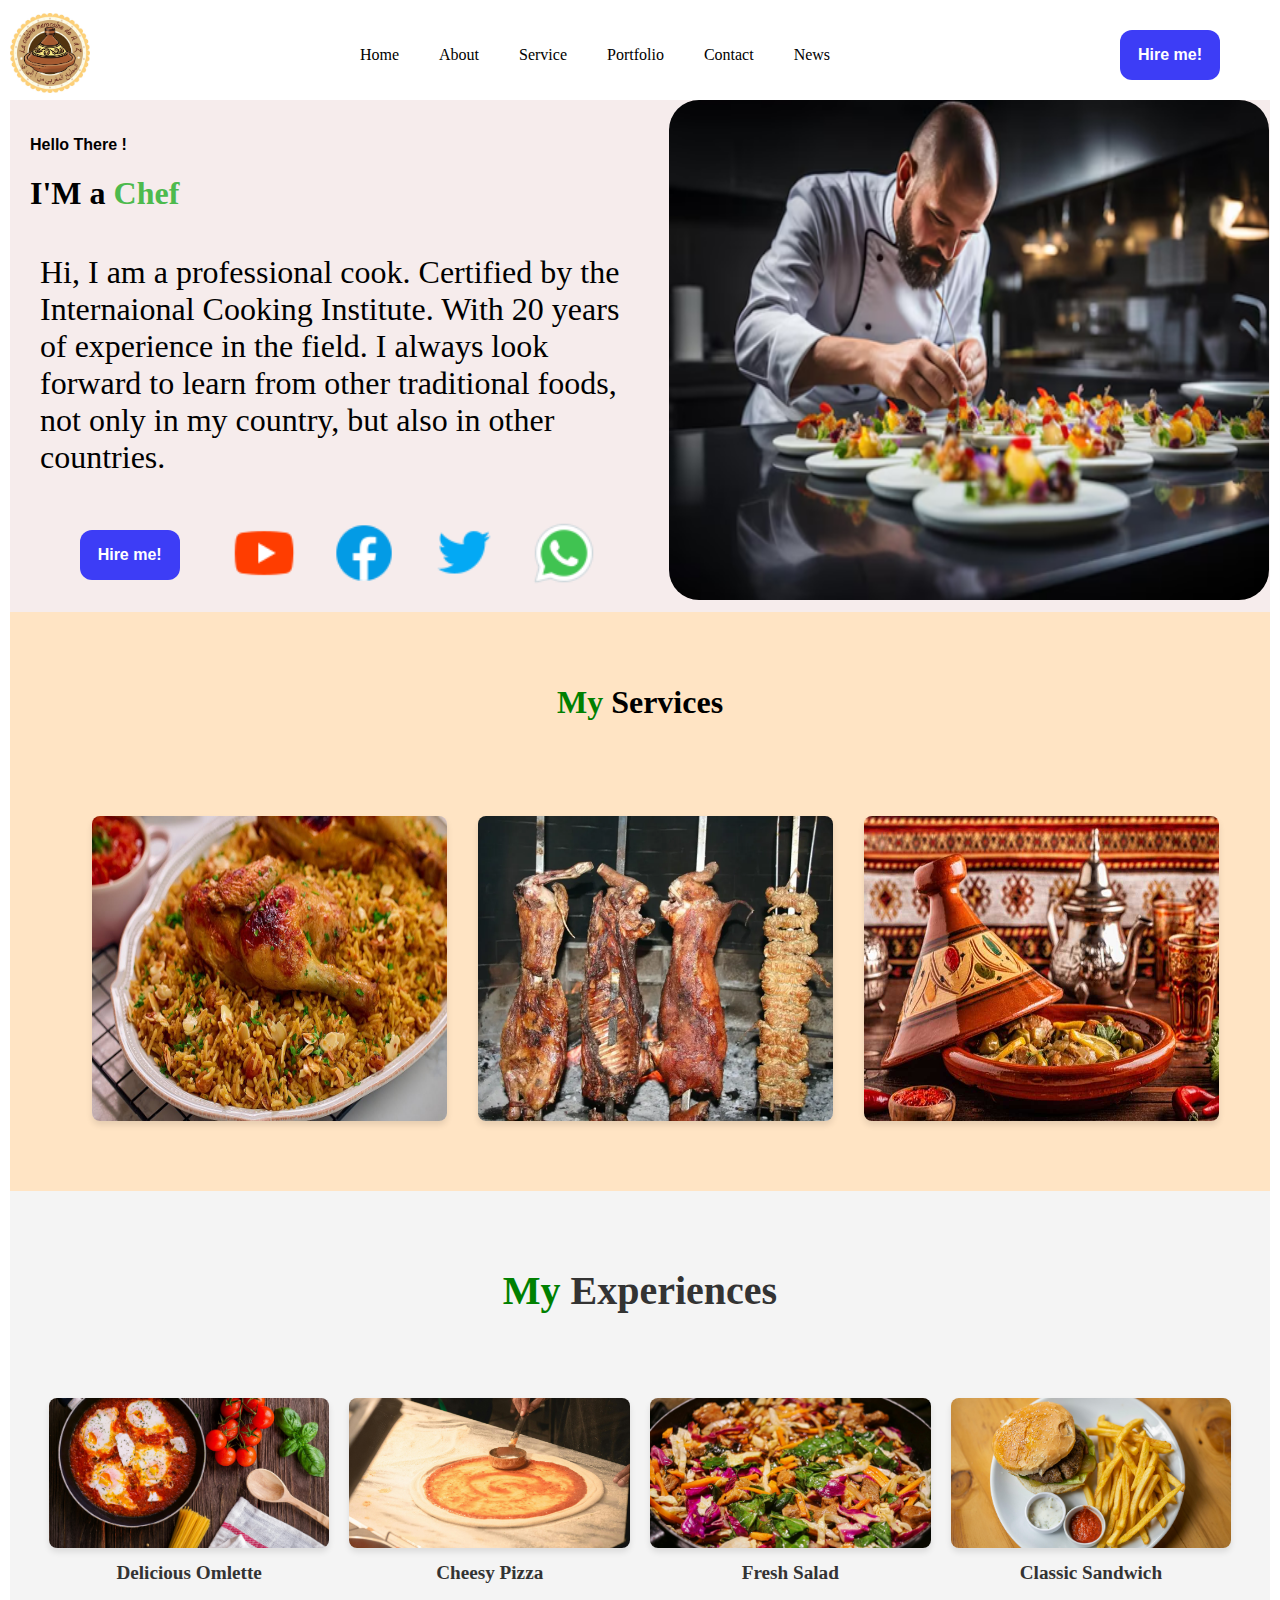
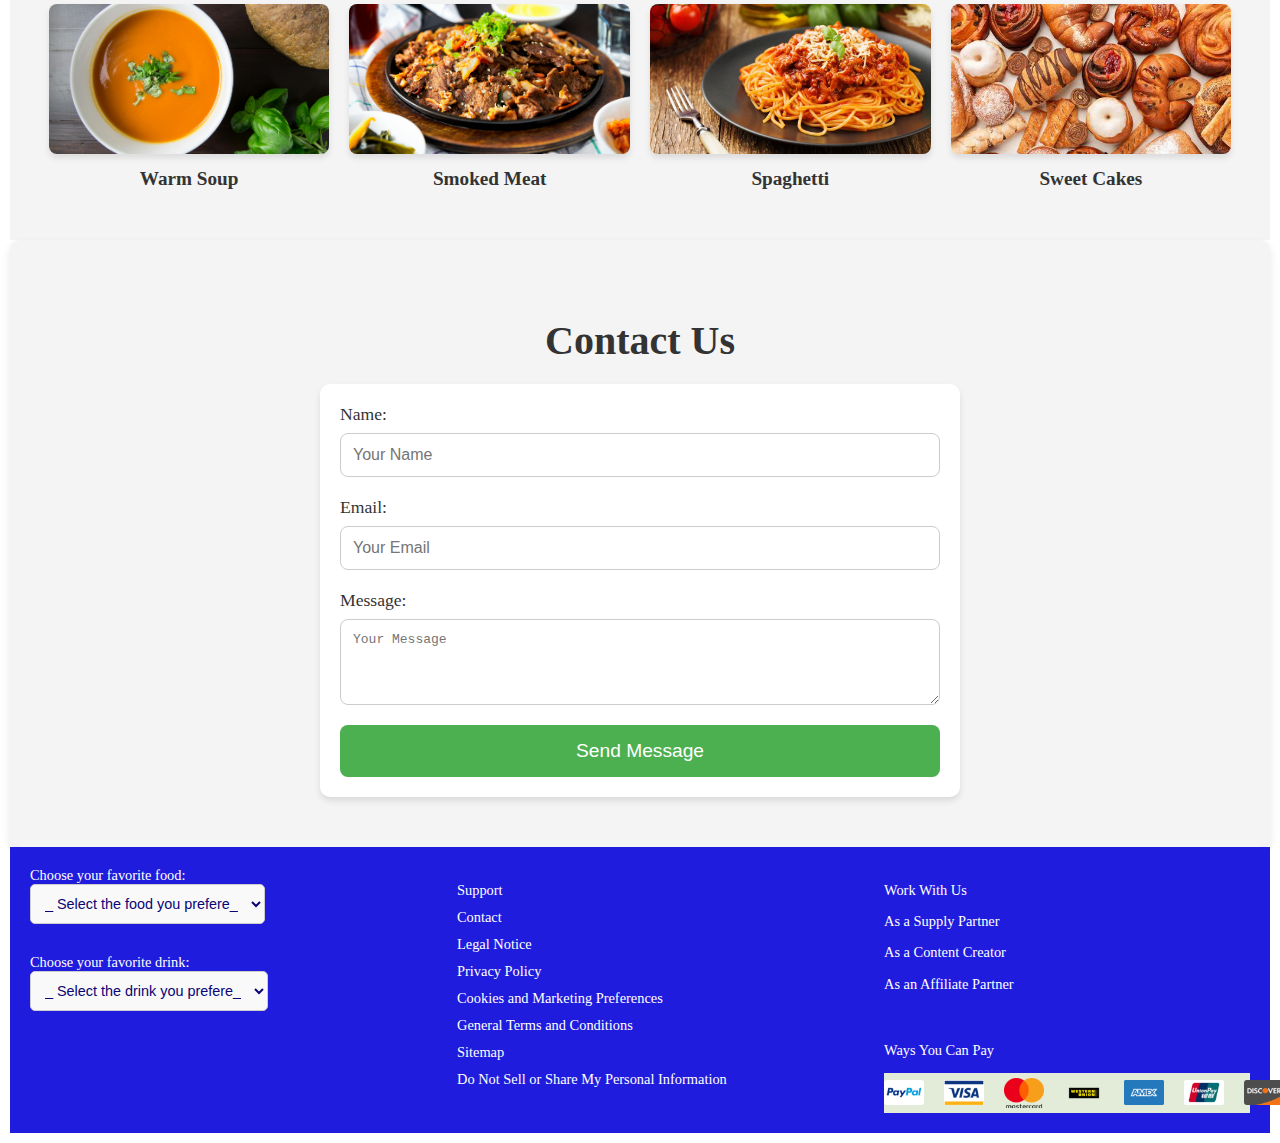
<file: index.html>
<!DOCTYPE html>
<html lang="en">
<head>
    <meta charset="UTF-8">
    <meta name="viewport" content="width=device-width, initial-scale=1.0">
    <title>Document</title>
    <link rel="stylesheet" href="style.css">
</head>
<body>
    <div class="navBar">
        <div>
            <a href="https://www.google.com"><img src="icon.jpg" alt="project icon"></a>
        </div>
        <div class="buttons">
            <a href="#" class="options home">Home</a>
            <a href="#" class="options about">About</a>
            <a href="#" class="options service">Service</a>
            <a href="#" class="options portfolio">Portfolio</a>
            <a href="#" class="options contact">Contact</a>
            <a href="#" class="options news">News</a>
        </div>
        <div class="work">
            <a href="billing.html" class="hire">Hire me!</a>
        </div>
    </div>
    <div class="part2">
        <div class="work">
            <p class="welcome">Hello There !</p>
            <h1 class="anachef">I'M a <span class="chef">Chef</span> </h1>
            <p class="txt">Hi, I am a professional cook. Certified by the Internaional Cooking Institute. 
                With 20 years of experience in the field. I always look forward to learn from other traditional 
                foods, not only in my country, but also in other countries. 
            </p>
            <div class="button-list">
                <a href="billing.html" class="hire2">Hire me!</a>
                <div class="socials">
                    <a href="https://www.youtube.com" target="_blank">
                        <img src="yt.png" alt="YouTube icon">
                    </a>
                    <a href="https://www.facebook.com" target="_blank">
                        <img src="fb.png" alt="Facebook icon">
                    </a>
                    <a href="https://twitter.com" target="_blank">
                        <img src="x.png" alt="Twitter icon">
                    </a>
                    <a href="https://wa.me/yourwhatsapplink" target="_blank">
                        <img src="wa.png" alt="WhatsApp icon">
                    </a>
                </div>
                
            </div>
            

        </div>
        
        <img src="mypic.png" alt="a picture of saudi kabsa" id="kabsa">
    </div>
    <div class="part3">
        <h1 class="service"><span class="my">My</span> Services</h1>
        <br><br><br>
        <div class="service-img">
            <br><br><br>
            <img src="kabsa.jpg" class="kabsa" alt="saudi kabsa">
            <img src="sheep.png" class="sheep" alt="grilled sheep">
            <img src="tajin.jpg" class="tajin" alt="tajin with green tea">
        </div>
    </div>
    <div class="part4">
        <h1 class="xp"><span class="my2">My</span> Experiences</h1>
        <br><br><br>
        <div class="dishes">
            <!-- First row of 4 images with descriptions -->
            <div class="row">
                <div class="item">
                    <img src="omlette.jpg" alt="Omlette">
                    <figcaption>Delicious Omlette</figcaption>
                </div>
                <div class="item">
                    <img src="pizza.jpg" alt="Pizza">
                    <figcaption>Cheesy Pizza</figcaption>
                </div>
                <div class="item">
                    <img src="salad.jpg" alt="Salad">
                    <figcaption>Fresh Salad</figcaption>
                </div>
                <div class="item">
                    <img src="sandwich.jpg" alt="Sandwich">
                    <figcaption>Classic Sandwich</figcaption>
                </div>
            </div>
    
            <!-- Second row of 4 images with descriptions -->
            <div class="row">
                <div class="item">
                    <img src="soup.jpg" alt="Soup">
                    <figcaption>Warm Soup</figcaption>
                </div>
                <div class="item">
                    <img src="smoked meat.jpg" alt="Smoked Meat">
                    <figcaption>Smoked Meat</figcaption>
                </div>
                <div class="item">
                    <img src="Spaghettidag.jpg" alt="Spaghetti">
                    <figcaption>Spaghetti</figcaption>
                </div>
                <div class="item">
                    <img src="cakes.jpg" alt="Cakes">
                    <figcaption>Sweet Cakes</figcaption>
                </div>
            </div>
        </div>
    </div>
    <!--  Contact Form -->
    <div class="part5">
        <h1 class="contact-title">Contact Us</h1>
        <form action="your-form-processing-url" method="POST" class="contact-form">
            <div class="form-group">
                <label for="name">Name:</label>
                <input type="text" id="name" name="name" placeholder="Your Name" required>
            </div>
            
            <div class="form-group">
                <label for="email">Email:</label>
                <input type="email" id="email" name="email" placeholder="Your Email" required>
            </div>
            
            <div class="form-group">
                <label for="message">Message:</label>
                <textarea id="message" name="message" placeholder="Your Message" rows="4" required></textarea>
            </div>
            
            <button type="submit" class="submit-btn">Send Message</button>
        </form>
    </div>

    <div class="part6">
        <footer class="footer">
            <div class="footer-left">
                <div class="dropdown-container">
                    <label for="food-selection">Choose your favorite food:</label><br>
                    <select id="food-selection" name="food">
                        <option value="justSelect">_ Select the food you prefere_</option>
                        <option value="pizza">Pizza</option>
                        <option value="burger">Burger</option>
                        <option value="sushi">Sushi</option>
                        <option value="pasta">Pasta</option>
                        <option value="salad">Salad</option>
                    </select>
                </div>
                <div class="dropdown-container">
                    <label for="drink-selection">Choose your favorite drink:</label><br>
                    <select id="drink-selection" name="drink">
                        <option value="justSelect">_ Select the drink you prefere_</option>
                        <option value="water">Water</option>
                        <option value="coffee">Coffee</option>
                        <option value="tea">Tea</option>
                        <option value="juice">Juice</option>
                    </select>
                </div>
            </div>
    
            <div class="footer-middle">
                <ul>
                    <li><a href="#">Support</a></li>
                    <li><a href="#">Contact</a></li>
                    <li><a href="#">Legal Notice</a></li>
                    <li><a href="#">Privacy Policy</a></li>
                    <li><a href="#">Cookies and Marketing Preferences</a></li>
                    <li><a href="#">General Terms and Conditions</a></li>
                    <li><a href="#">Sitemap</a></li>
                    <li><a href="#">Do Not Sell or Share My Personal Information</a></li>
                </ul>
            </div>

            <div class="footer-right">
                <div class="work-with-us">
                    <p>Work With Us</p>
                    <p>As a Supply Partner</p>
                    <p>As a Content Creator</p>
                    <p>As an Affiliate Partner</p>
                </div>
                <div class="payment-methods">
                    <p>Ways You Can Pay</p>
                    <!-- Add your payment gateway logos here -->
                    <div class="logos">
                        <img src="paypal.png" alt="PayPal" class="payment-logo">
                        <img src="visa.png" alt="Visa" class="payment-logo">
                        <img src="mastercard.png" alt="MasterCard" class="payment-logo">
                        <img src="western.png" alt="western union logo" class="payment-logo">
                        <img src="amex.png" alt="american express logo" class="payment-logo">
                        <img src="unionpay.png" alt="Uniun Pay Logo" class="payment-logo">
                        <img src="discover.png" alt="discover pay card" class="payment-logo">
                        <!-- Add other payment logos as needed -->
                    </div>
                </div>
            </div>
        </footer>
    </div>
    
    
    
</body>
</html>
</file>
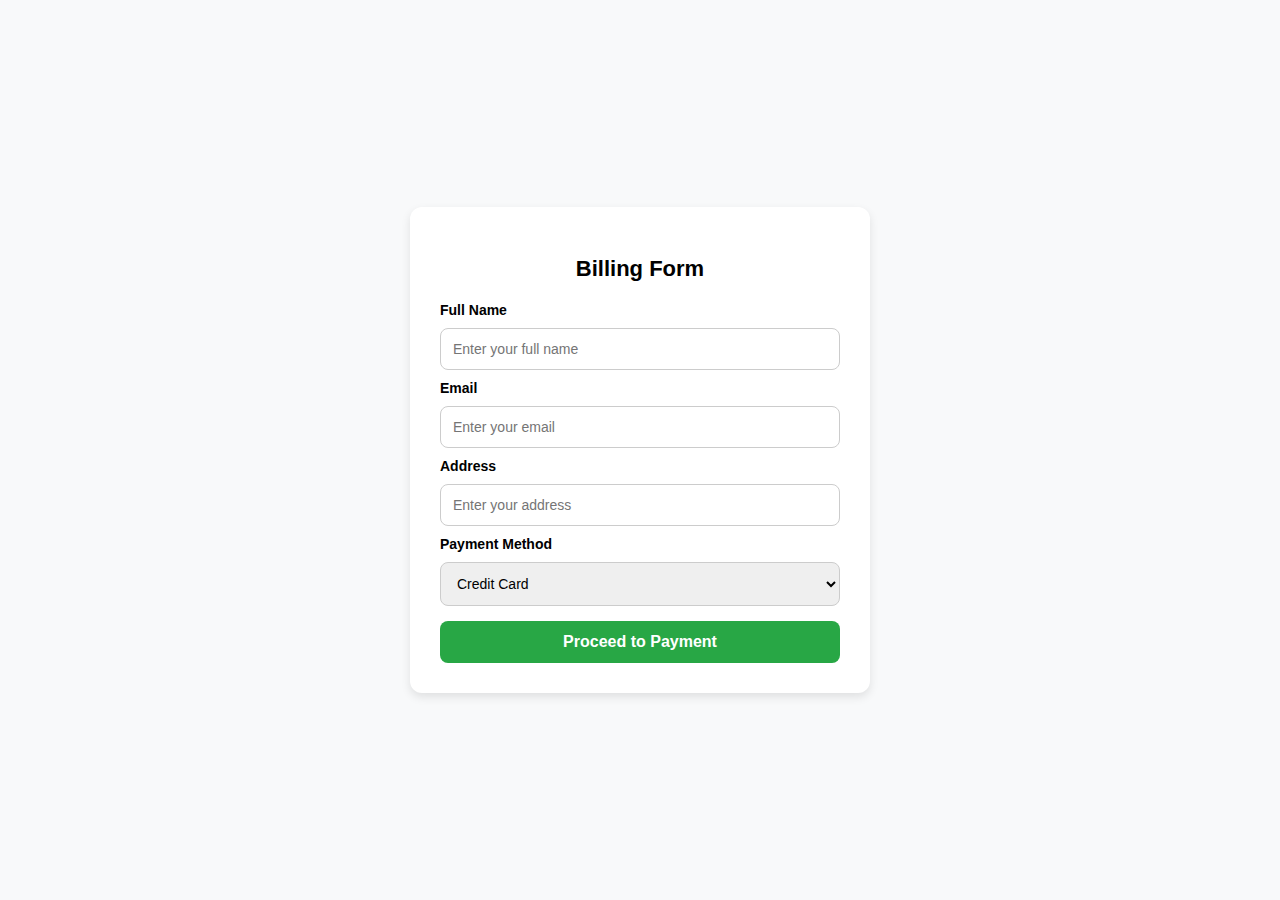
<file: billing.html>
<!DOCTYPE html>
<html lang="en">
<head>
    <meta charset="UTF-8">
    <meta name="viewport" content="width=device-width, initial-scale=1.0">
    <title>Billing Form</title>
    <link rel="stylesheet" href="billing.css"> <!-- Link to billing.css -->
</head>
<body>

    <div class="billing-container">
        <h2>Billing Form</h2>
        <form>
            <label for="name">Full Name</label>
            <input type="text" id="name" placeholder="Enter your full name" required>

            <label for="email">Email</label>
            <input type="email" id="email" placeholder="Enter your email" required>

            <label for="address">Address</label>
            <input type="text" id="address" placeholder="Enter your address" required>

            <label for="payment">Payment Method</label>
            <select id="payment" required>
                <option value="credit-card">Credit Card</option>
                <option value="paypal">PayPal</option>
                <option value="cod">Cash on Delivery</option>
            </select>

            <button type="submit">Proceed to Payment</button>
        </form>
    </div>

</body>
</html>
</file>
<file: style.css>
body{
    margin: 10px;
}
.navBar{
    display: flex;
    justify-content: space-between;
    align-items: center;
    margin-right: 30px;
    
    
}

img{
    width: 80px;
    height: 80px;
}

.buttons{
    display: flex;
    flex-direction: row;
    gap: 40px;
    justify-content: flex-end;
    
}

.options{
    display: flex;
    justify-content: end;
    text-align: center;
    text-decoration: none;
    color: black;

    
}

.hire{
    display: flex;
    justify-content: center;
    text-decoration: none;
    align-items: center;
    width: 100px;
    height: 50px;
    color: rgb(255, 255, 255);
    background-color: rgb(61, 61, 246);
    font-family: 'Gill Sans', 'Gill Sans MT', Calibri, 'Trebuchet MS', sans-serif;
    font-weight: bold;
    border-radius: 12px;
}

.part2{
    display: flex;
    background-color: rgb(246, 236, 236);
    justify-content: space-around;
    
}
.welcome{
    font-weight: bold;
    font-family: 'Franklin Gothic Medium', 'Arial Narrow', Arial, sans-serif;
    
}

.work{
    padding: 20px;
}

.chef{
    color: rgb(77, 186, 77);
}

.hire2{
    display: flex;
    justify-content: space-around;
    text-decoration: none;
    align-items: center;
    width: 100px;
    height: 50px;
    color: rgb(255, 255, 255);
    background-color: rgb(61, 61, 246);
    font-family: 'Gill Sans', 'Gill Sans MT', Calibri, 'Trebuchet MS', sans-serif;
    font-weight: bold;
    border-radius: 12px;
    
    

}

#kabsa{
    height: 500px;
    width: 600px;
    border-radius: 30px;
    margin-right: 1px
}

.txt{
    font-family: Cambria, Cochin, Georgia, Times, 'Times New Roman', serif;
    font-size: xx-large;
    padding: 10px;
}

.button-list{
    display: flex;
    align-items: center;
    justify-content: space-evenly;
}

.socials {
    display: flex; /* Ensures icons are in a row */
    gap: 30px; /* Adjust spacing between icons */
}

.socials img {
    width: 70px; /* Adjust the size as needed */
    height: 70px;
}

.service-img img{
    width: 100%;      /* Make images responsive to the container's size */
    max-width: 355px; /* Prevent them from growing larger than 250px */
    height: auto;     /* Maintain aspect ratio */
    border-radius: 8px;
    box-shadow: 0 4px 6px rgba(0, 0, 0, 0.1);
    transition: transform 0.3s ease;
}

.service-img img:hover {
    transform: scale(1.07);
    width: 500px;
}

.service-img{
    
    display: flex;
    justify-content: space-evenly;
    
    
    gap: 20px;
    flex-wrap: wrap; /* Makes images stack on smaller screens */
    padding: 20px; 
}

.part3{
    text-align: center;
    background-color: bisque;
    padding: 50px 20px;  /* Padding to create space around the content */
    overflow: hidden;
}

.service2{
    font-family: 'Courier New', Courier, monospace;
    font-weight: bolder;
    font-size: xx-large;
    font-stretch: condensed;
}

.my{
    color: green;
    
}

/* Styling for .part4 section */

/* Styling for .part4 section */
.part4 {
    text-align: center;
    background-color: #f4f4f4;  /* Light gray background */
    padding: 50px 20px;  /* Padding to space out the content */
}

.my2{
    color: green;
}

/* Title for the "My Experiences" section */
.xp {
    font-size: 2.5em;
    color: #333;
    margin-bottom: 30px;
}

/* Flexbox container for images */
.dishes {
    display: flex;
    flex-direction: column;  /* Arrange the rows vertically */
    gap: 20px;  /* Add space between the rows */
}

/* Styling for each row */
.row {
    display: flex;
    justify-content: center;  /* Center images horizontally */
    gap: 20px;  /* Space between images */
}

/* Individual image and description wrapper */
.item {
    width: 23%;  /* Each item takes up 23% of the container width */
    text-align: center;  /* Center text under images */
}

.item img {
    width: 100%;  /* Make images responsive, takes full width of the container */
    height: 150px;  /* Set a fixed height */
    object-fit: cover;  /* Ensure the aspect ratio is maintained while filling the height */
    border-radius: 8px;  /* Add rounded corners */
    box-shadow: 0 4px 6px rgba(0, 0, 0, 0.1);  /* Subtle shadow for depth */
    transition: transform 0.3s ease;  /* Smooth transition for hover effect */
    cursor: pointer;
}

/* Styling for the descriptions (figcaption) */
.item figcaption {
    margin-top: 10px;  /* Space between image and description */
    font-size: 1.2em;
    color: #333;
    font-weight: 600;
}

/* Hover effect for images */
.item img:hover {
    transform: scale(1.5);  /* Slight zoom effect on hover */
}

/* Optional: Add responsive behavior for smaller screens */
@media (max-width: 768px) {
    .item {
        width: 48%;  /* 2 items per row on smaller screens */
    }
}

@media (max-width: 480px) {
    .item {
        width: 98%;  /* 1 item per row on very small screens */
    }
}

/* Styling for the new part5 section */
.part5 {
    text-align: center;
    background-color: #f4f4f4;  /* Light gray background */
    padding: 50px 20px;
    border-radius: 10px;
    box-shadow: 0 4px 8px rgba(0, 0, 0, 0.1);
}

.contact-title {
    font-size: 2.5em;
    color: #333;
    margin-bottom: 20px;
}

.contact-form {
    display: flex;
    flex-direction: column;
    align-items: center;
    max-width: 600px;
    margin: 0 auto;
    padding: 20px;
    background-color: white;
    border-radius: 10px;
    box-shadow: 0 4px 6px rgba(0, 0, 0, 0.1);
}

/* Form group to separate each label and input */
.form-group {
    margin-bottom: 20px;
    width: 100%;
    display: flex;
    flex-direction: column;
    text-align: left;
}

.form-group label {
    font-size: 1.1em;
    color: #333;
    margin-bottom: 8px;
}

.form-group input,
.form-group textarea {
    width: 100%;
    padding: 12px;
    font-size: 1em;
    border: 1px solid #ccc;
    border-radius: 8px;
    box-sizing: border-box; /* Ensures padding doesn't affect width */
}

/* Submit button styling */
.submit-btn {
    width: 100%;
    padding: 15px;
    font-size: 1.2em;
    background-color: #4CAF50;  /* Green color */
    color: white;
    border: none;
    border-radius: 8px;
    cursor: pointer;
    transition: background-color 0.3s ease;
}

.submit-btn:hover {
    background-color: #45a049;  /* Darker green on hover */
}

/* Optional: Add responsive behavior for smaller screens */
@media (max-width: 768px) {
    .contact-form {
        width: 90%;  /* Make the form more responsive on tablets */
    }
}

@media (max-width: 480px) {
    .contact-form {
        width: 98%;  /* Make the form fill the screen on mobile */
    }
}

/* Part6 */

/* Styling for the new part6 section */
/* Styling for the footer */
.footer {
    display: flex;
    justify-content: space-between;
    padding: 20px;
    background-color: #201cdd;
    color: white;
    font-size: 0.9em;
}

/* Left Section - Dropdowns */
.footer-left {
    display: flex;
    flex-direction: column;
    gap: 20px;
    width: 30%; /* Adjust the width as necessary */
}

.footer-left .dropdown-container {
    margin-bottom: 10px;
}

/* Middle Section - Links */
.footer-middle {
    width: 30%; /* Adjust the width as necessary */
}

.footer-middle ul {
    list-style: none;
    padding: 0;
}

.footer-middle li {
    margin-bottom: 10px;
}

.footer-middle a {
    text-decoration: none;
    color: white;
    font-weight: normal;
    display: block;
}

.footer-middle a:hover {
    color: #f0a500;
}

/* Right Section - Text and Payment Methods */
.footer-right {
    display: flex;
    flex-direction: column;
    gap: 20px;
    width: 30%; /* Adjust the width as necessary */
}

/* Payment logos */
.payment-methods .logos {
    display: flex;
    gap: 20px;
}

.payment-logo {
    width: 40px;
    height: 40px;
    object-fit: contain;
}

/* Label styling for dropdowns */
.footer-left label {
    font-size: 1em;
    margin-bottom: 5px;
}

/* Styling for dropdown selects */
footer select {
    padding: 10px;
    font-size: 1em;
    border: 1px solid #ccc;
    border-radius: 5px;
    background-color: #f9f9f9;
    color: #0a0475;
}

.logos{
    display: flex;
    background-color: #e3ecd9;
    justify-content: space-around;
}
</file>
<file: billing.css>
/* Global Styles */
body {
    font-family: Arial, sans-serif;
    display: flex;
    justify-content: center;
    align-items: center;
    height: 100vh;
    background-color: #f8f9fa;
    margin: 0;
}

/* Billing Form Container */
.billing-container {
    background: white;
    padding: 30px;
    border-radius: 12px;
    box-shadow: 0 4px 10px rgba(0, 0, 0, 0.1);
    width: 400px; /* Increased width for better spacing */
    text-align: center;
}

/* Form Title */
.billing-container h2 {
    font-size: 22px;
    font-weight: bold;
    margin-bottom: 20px;
}

/* Form Labels */
.billing-container label {
    font-weight: bold;
    display: block;
    text-align: left;
    margin: 10px 0 5px;
    font-size: 14px;
}

/* Input Fields */
.billing-container input, 
.billing-container select {
    width: 100%;
    padding: 12px; /* Added more padding for better appearance */
    margin-top: 5px;
    border: 1px solid #ccc;
    border-radius: 8px;
    font-size: 14px;
    outline: none;
    transition: 0.3s;
    box-sizing: border-box; /* Prevents overflow */
}

/* Focus Effect on Input Fields */
.billing-container input:focus, 
.billing-container select:focus {
    border-color: #28a745;
    box-shadow: 0 0 5px rgba(40, 167, 69, 0.5);
}

/* Submit Button */
.billing-container button {
    width: 100%;
    margin-top: 15px;
    padding: 12px;
    background: #28a745;
    color: white;
    font-size: 16px;
    font-weight: bold;
    border: none;
    border-radius: 8px;
    cursor: pointer;
    transition: 0.3s;
}

/* Button Hover Effect */
.billing-container button:hover {
    background: #218838;
}
</file>
